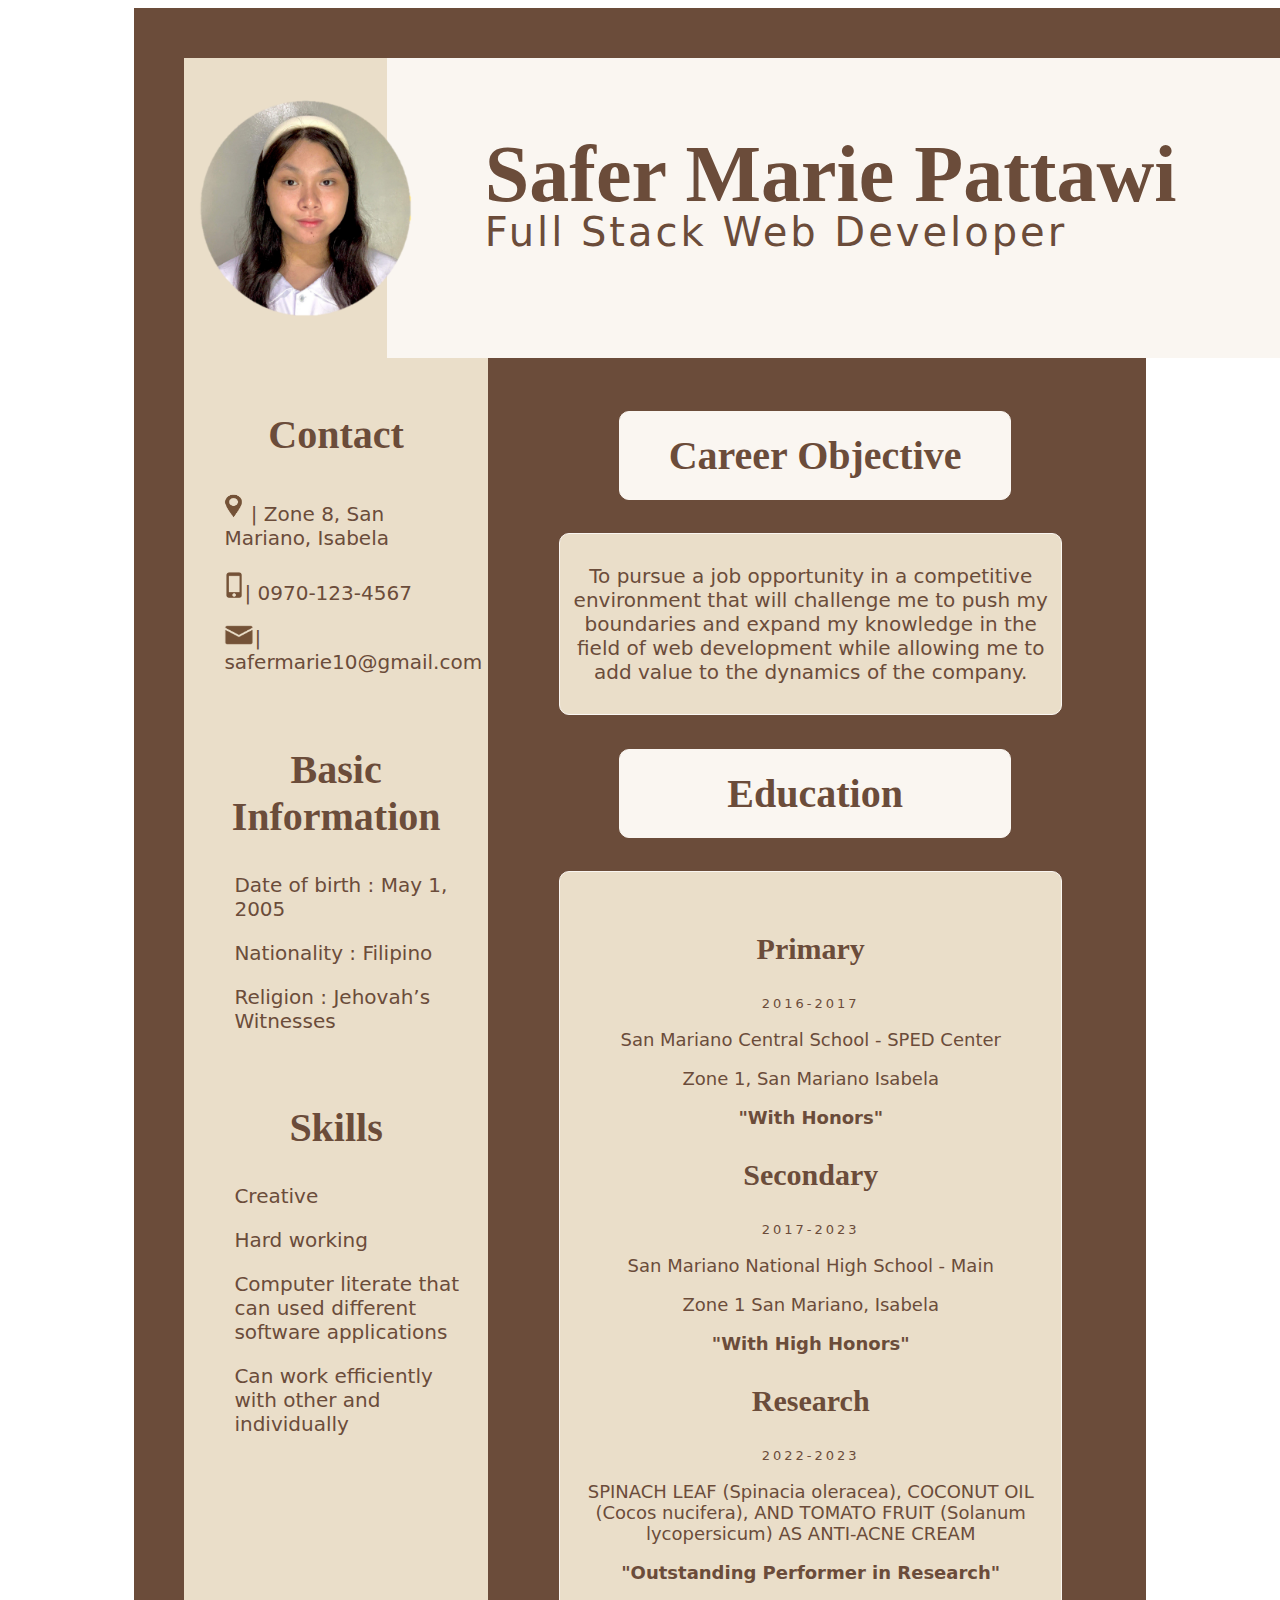
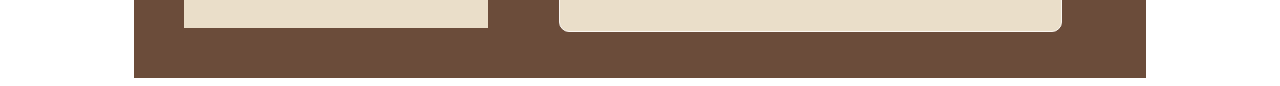
<file: index.html>
<!DOCTYPE html>
<html lang="en">
<head>
    <meta charset="UTF-8">
    <meta name="viewport" content="width=device-width, initial-scale=1.0">
    <link rel="stylesheet" href="resume.css">
    <title>Resume</title>
</head>
    
<body>
    <main>
       
        <article class="article1">
            <div class="ArticleProfile">
                <img src="media/profile.png" width="230px" height="230px">
            </div>
        </article>
            

        <article> 
            <div class="ArticleContent">
            <h1 >Safer Marie Pattawi</h1>
            <p class="Fullstack"> Full Stack Web Developer</p>
            </div>
        </article>

        

        <div class="left">
                <div class="contact">
                <h2> Contact</h2>
                    <p><img src="media/location.png" width="20px" height="30px"> | Zone 8, San Mariano, Isabela </p>
                    <p><img src="media/Phone.png" width="20px" height="30px">| 0970-123-4567</p>
                    <p><img src="media/email.png" width="30px" height="20px">| safermarie10@gmail.com</p>
                   
                </div>
                <br>

                <div class="Binfo">
                    <h2> Basic Information </h2>
                            <p>Date of birth : May 1, 2005</p>
                            <p>Nationality : Filipino </p>
                            <p>Religion : Jehovah’s Witnesses </p>
                </div>
                <br>

                <div class="skills">
                    <h2> Skills </h2>
                            <p>Creative </p>
                            <p>Hard working</p>
                            <p>Computer literate that can used different software applications </p>
                            <p>Can work efficiently with other and individually</p>
                </div>
        </div>

        <div class="right">

            <div class="objective">
                <h2>Career Objective </h2>
                <p> To pursue a job opportunity in a competitive environment that will challenge me to push my
                    boundaries and expand my knowledge in the field of web development while allowing me to add value to the dynamics of the company.
                </p>
            </div>

            <div class="education">
                <h2>Education  </h2>
                <div class="educationcontent">
                    <div>
                        <h3>Primary </h3>
                        <p class="year">2016-2017 </p>
                        <p>San Mariano Central School - SPED Center  </p>
                        <p>Zone 1, San Mariano Isabela </p>
                        <p><b>"With Honors"</b> </p>
                    </div>
                    
                    <div>
                        <h3> Secondary</h3>
                        <p class="year">2017-2023</p>
                        <p>San Mariano National High School - Main</p>
                        <p>Zone 1 San Mariano, Isabela</p>
                        <p><b>"With High Honors"</b> </p>
                    </div>

                    <div>
                        <h3>Research</h3>
                        <p class="year">2022-2023</p>
                        <p>SPINACH LEAF (Spinacia oleracea), 
                            COCONUT OIL (Cocos nucifera), 
                            AND TOMATO FRUIT (Solanum lycopersicum) 
                            AS ANTI-ACNE  CREAM
                        </p>
                        <p><b>"Outstanding Performer in Research"</b></p>
                    </div>
                </div>
            </div>
        </div>
    </main>
</body>
</html>
</file>
<file: resume.css>
main
        {
            width: 80%;
            height:1670px;
            margin: auto;
            background-color:#6B4C3A;
        }

        article
        { 
            width: 1003px;
            height:300px;
            background-color:#FAF6F1;
            margin-left: 200px;
            border-top: 50px solid #6B4C3A;
        }
        
        .ArticleProfile
        {
            padding-top: 35px;
            margin-left: 5px;
            float: left;
           
        }


        .ArticleContent

        {
            padding-top: 60px;
            width: 85%;
            margin-left: auto;
        }

       
        article h1
        {
            font-size: 80px;
            font-family: 'Times New Roman', Times, serif;
            color:#6B4C3A;
        }

        article h1,.Fullstack
        {
            line-height: 5px;
        }

        .Fullstack
        {
            font-size: 40px;
            font-family:system-ui, -apple-system, BlinkMacSystemFont, 'Segoe UI', Roboto, Oxygen, Ubuntu, Cantarell, 'Open Sans', 'Helvetica Neue', sans-serif;
            letter-spacing: 3px;
            color:#6B4C3A;
        }

        .article1
        {
            text-align:center;
            width: 20%;
            height:300px;
            background-color:#eadec9;
            margin-left: 50px;
            float: left;
        }
        
        
        .left
        {
            width: 30%;
            height:1250px;
            background-color:#eadec9;
            float: left;
            margin-left: 50px;
            padding-top: 20px;
            color: #6B4C3A;
            text-align: center;
            
        }

        .left p,li,h1
        {
            font-family:system-ui, -apple-system, BlinkMacSystemFont, 'Segoe UI', Roboto, Oxygen, Ubuntu, Cantarell, 'Open Sans', 'Helvetica Neue', sans-serif;
            font-size: 20px;
            
        }

        .left h2
        {
            font-size: 40px;
        }

        .contact p
        {
            padding-left: 40px;
            text-align: left;
            width: 80%;
            font-size: 20px;
        }
        
        .Binfo p
        {
            text-align: left;
            margin-left: 50px;
            width: 80%;
        }
        
        .skills p
        {
            text-align: left;
            margin-left: 50px;
            width: 80%;
        }
       
        .right
        {
            width: 55%;
            height:1170px;
            background-color:#6B4C3A;
            margin-right: 50px;
            color:#6B4C3A;
            text-align: center;
            padding-top: 20px;
            float: right;
        }


        .right h2
        {
            padding-top: 20px;
            padding-bottom: 20px;
            background-color: #FAF6F1;
            border: 1px solid #FAF6F1;
            border-radius: 10px;
            width: 70%;
            margin-left: 80px;
            font-family:'Times New Roman', Times, serif;
            font-size: 40px;
        }

        .right h3
        {
            font-family:'Times New Roman', Times, serif;
            font-size: 30px;
        }

        .right p
        {
            font-family:system-ui, -apple-system, BlinkMacSystemFont, 'Segoe UI', Roboto, Oxygen, Ubuntu, Cantarell, 'Open Sans', 'Helvetica Neue', sans-serif;
        }

        .objective p
        {
            padding-top: 30px;
            padding-bottom: 30px;
            background-color: #eadec9;
            border: 1px solid #FAF6F1;
            border-radius: 10px;
            width: 90%;
            margin-left: 20px;
            font-size: 20px;
        }

        .educationcontent
        {
            padding-top: 30px;
            padding-bottom: 30px;
            background-color: #eadec9;
            border: 1px solid #FAF6F1;
            border-radius: 10px;
            width: 90%;
            margin-left: 20px;
            font-size: 18px;
        }

       
        .year
        {

            font-size: 13px;
            letter-spacing: 3px;
        }
</file>
